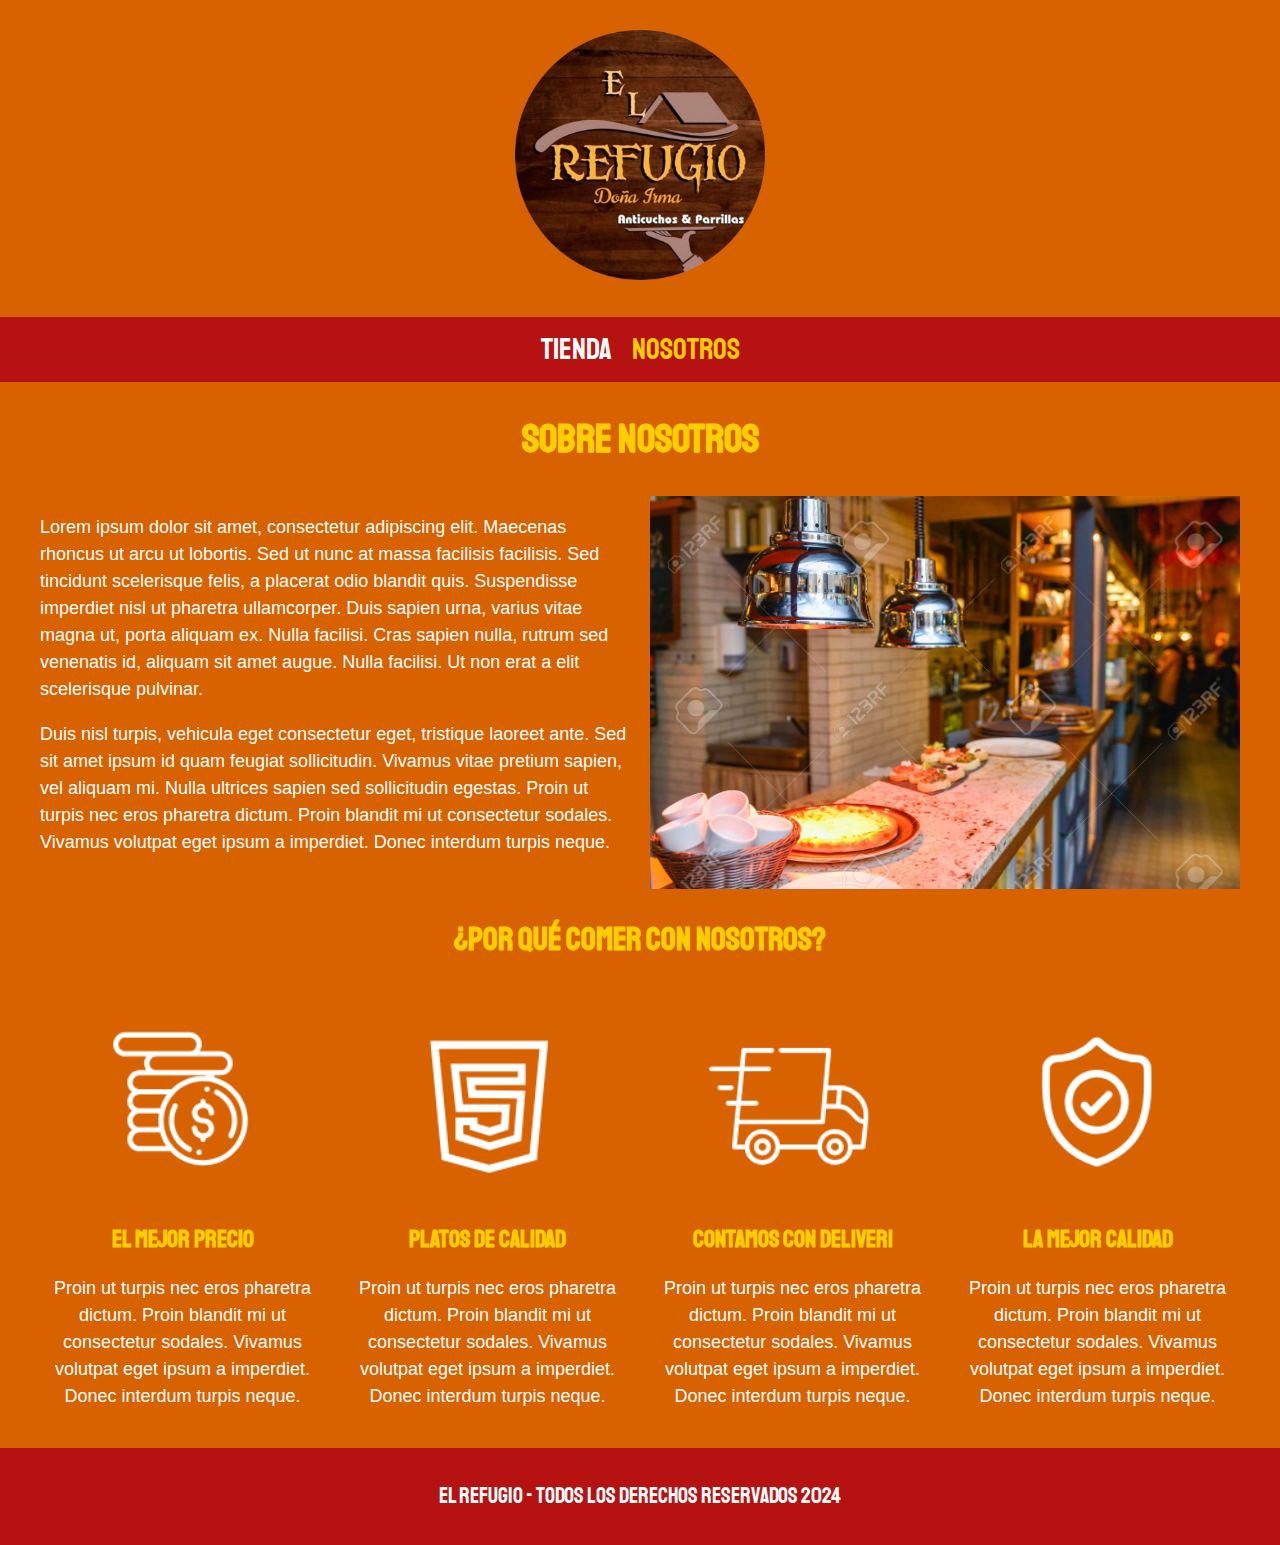
<file: nosotros.html>
<!DOCTYPE html>
<html lang="en">
<head>
    <meta charset="UTF-8">
    <meta http-equiv="X-UA-Compatible" content="IE=edge">
    <meta name="viewport" content="width=device-width, initial-scale=1.0">
    <title>Front end Store</title>
    <link rel="stylesheet" href="css/normalize.css">
    <link href="https://fonts.googleapis.com/css2?family=Staatliches&display=swap" rel="stylesheet">
    <link rel="stylesheet" href="css/styles.css">
</head>
<body>
    <header class="header">
        <a href="index.html">
            <img class="header__logo" src="img/logo.png" alt="Logotipo">
        </a>
    </header>

    <nav class="navegacion">
        <a class="navegacion__enlace" href="index.html">Tienda</a>
        <a class="navegacion__enlace navegacion__enlace--activo" href="nosotros.html">Nosotros</a>
    </nav>

    <main class="contenedor">
        <h1>Sobre Nosotros</h1>

        <div class="nosotros">
            <div class="nosotros__contenido">
                <p>Lorem ipsum dolor sit amet, consectetur adipiscing elit. Maecenas rhoncus ut arcu ut lobortis. 
                    Sed ut nunc at massa facilisis facilisis. Sed tincidunt scelerisque felis, a placerat odio blandit quis. 
                    Suspendisse imperdiet nisl ut pharetra ullamcorper. Duis sapien urna, varius vitae magna ut, porta aliquam ex.
                    Nulla facilisi. Cras sapien nulla, rutrum sed venenatis id, aliquam sit amet augue. Nulla facilisi. 
                    Ut non erat a elit scelerisque pulvinar.</p>
                <p>
                    Duis nisl turpis, vehicula eget consectetur eget, tristique laoreet ante. Sed sit amet ipsum id quam feugiat sollicitudin.
                    Vivamus vitae pretium sapien, vel aliquam mi. Nulla ultrices sapien sed sollicitudin egestas.
                    Proin ut turpis nec eros pharetra dictum. Proin blandit mi ut consectetur sodales. Vivamus volutpat eget ipsum a imperdiet.
                    Donec interdum turpis neque.</p>
        

            </div>
            <img class="nosotros__imagen" src="img/nosotros.jpg" alt="imagen nosotros">
        </div>
    </main>

    <section class="contenedor">
        <h2 class="comprar__titulo">¿Por qué Comer con Nosotros?</h2>

        <div class="bloques">
            <div class="bloque">
                <img class="bloque__imagen" src="img/icono_1.png" alt="porque comprar">
                <h3 class="bloque__titulo">El Mejor Precio</h3>
                <p>Proin ut turpis nec eros pharetra dictum. Proin blandit mi ut consectetur sodales. Vivamus volutpat eget ipsum a imperdiet.
                    Donec interdum turpis neque.</p>
            </div>  <!-- bloque -->

            <div class="bloque">
                <img class="bloque__imagen" src="img/icono_2.png" alt="porque comprar">
                <h3 class="bloque__titulo">Platos de Calidad</h3>
                <p>Proin ut turpis nec eros pharetra dictum. Proin blandit mi ut consectetur sodales. Vivamus volutpat eget ipsum a imperdiet.
                    Donec interdum turpis neque.</p>
            </div>  <!-- bloque -->

            <div class="bloque">
                <img class="bloque__imagen" src="img/icono_3.png" alt="porque comprar">
                <h3 class="bloque__titulo">Contamos con Deliveri</h3>
                <p>Proin ut turpis nec eros pharetra dictum. Proin blandit mi ut consectetur sodales. Vivamus volutpat eget ipsum a imperdiet.
                    Donec interdum turpis neque.</p>
            </div>  <!-- bloque -->

            <div class="bloque">
                <img class="bloque__imagen" src="img/icono_4.png" alt="porque comprar">
                <h3 class="bloque__titulo">La mejor calidad</h3>
                <p>Proin ut turpis nec eros pharetra dictum. Proin blandit mi ut consectetur sodales. Vivamus volutpat eget ipsum a imperdiet.
                    Donec interdum turpis neque.</p>
            </div>  <!-- bloque -->

        </div>  <!-- bloques -->

    </section>

    <footer class="footer">
        <p class="footer__texto">El Refugio - Todos los derechos reservados 2024</p>
    </footer>
    
</body>
</html>
</file>
<file: css/styles.css>
:root {
    --primario: #d86100;
    --primarioOscuro: #b61212;
    --secundario: #FFCE00;
    --secundarioOscuro: rgb(233,287,2);
    --blanco: #FFF;
    --negro: #000;

    --fuentePrincipal: 'Staatliches', cursive;
}

html {
    box-sizing: border-box;
    font-size: 62.5%;
}

*, *:before, *:after {
    box-sizing: inherit;
}

/* Globales */
body {
    background-color: var(--primario);
    font-size: 1.6rem;
    line-height: 1.5;
}

p {
    font-size: 1.8rem;
    font-family: Arial, Helvetica, sans-serif;
    color: var(--blanco);
}

a {
    text-decoration: none;
}

img {
    width: 100%;
}

.contenedor {
    max-width: 120rem;
    margin: 0 auto;
}

h1, h2, h3 {
    text-align: center;
    color: var(--secundario);
    font-family: var(--fuentePrincipal);
}

h1 {
    font-size: 4rem;
}

h2 {
    font-size: 3.2rem;
}

h3 {
    font-size: 2.4rem;
}

/* Header */
.header {
    display: flex;
    justify-content: center;
}

.header__logo {
    margin: 3rem 0;
    height: 25rem;
}

/* Footer */
.footer {
    background-color: var(--primarioOscuro);
    padding: 1rem 0;
    margin-top: 2rem;
}

.footer__texto {
    font-family: var(--fuentePrincipal);
    text-align: center;
    font-size: 2.2rem;
}

/* Navegacion */
.navegacion {
    background-color: var(--primarioOscuro);
    padding: 1rem 0;
    display: flex;
    justify-content: center;
    gap: 2rem;
}

.navegacion__enlace {
    font-family: var(--fuentePrincipal);
    color: var(--blanco);
    font-size: 3rem;
}

.navegacion__enlace--activo,
.navegacion__enlace:hover {
    color: var(--secundario);
}

/* Grid */
.grid {
    display: grid;
    /* grid-template-columns: repeat(2, 1fr); */
    gap: 2rem;
}

@media (min-width: 768px) {
    .grid {
        grid-template-columns: repeat(3, 1fr);
    }
}

/* Productos */

.producto {
    background-color: var(--primarioOscuro);
    padding: 1rem;
}

.producto__nombre {
    font-size: 4rem;
}

.producto__precio {
    font-size: 2.8rem;
    color: var(--secundario);
}

.producto__nombre,
.producto__precio {
    font-family: var(--fuentePrincipal);
    margin: 1rem 0;
    text-align: center;
    line-height: 1.2;
}

/* Video */
.video {
    position: relative;
}

.overlay {
    position: absolute;
    height: 100%;
    width: 100%;
}

video {
    width: 50%;
    align-content: center;
    margin-left: 30rem;
    margin-bottom: 2rem;
}



/* Graficos  */
.grafico {
    min-height: 30rem;
    background-repeat: no-repeat;
    background-size: cover;
    grid-column: 1 / 3;

}
.grafico--camisas {
    grid-row: 2 / 3;
    background-image: url(../img/grafico1.jpg);
}

.grafico--node {
    background-image: url(../img/grafico2.jpg);
    grid-row: 8 / 9;
}

@media (min-width: 768px) {
    .grafico--node {
        grid-row: 5 / 6;
        grid-column: 2 / 4;
    }
}

/* Nosotros */
.nosotros {
    display: grid;
    grid-template-rows: repeat(2, auto);
}

@media (min-width: 768px) {
    .nosotros {
        display: grid;
        grid-template-columns: repeat(2, 1fr);
        column-gap: 2rem;
    }
}

.nosotros__imagen {
    grid-row: 1 / 2;
}

@media (min-width: 768px) {
    .nosotros__imagen {
        grid-column: 2 / 3;
    }
}

/* Bloques */
.bloques {
    display: grid;
    grid-template-columns: repeat(2, 1fr);
    gap: 2rem;
}

@media (min-width: 768px) {
    .bloques {
        grid-template-columns: repeat(4, 1fr);
    }
}

.bloque {
     text-align: center;
}

.bloque__titulo {
    margin: 0;
}

/* Pagina del producto */
@media (min-width: 768px) {
    .camisa {
        display: grid;
        grid-template-columns: repeat(2, 1fr);
        column-gap: 2rem;
    }
}

.formulario {
    display: grid;
    grid-template-columns: repeat(2, 1fr);
    gap: 2rem;
}

.formulario__campo {
    border-color: var(--primarioOscuro);
    border-width: 1rem;
    border-style: solid;

    background-color: transparent;
    color: var(--blanco);
    font-size: 2rem;
    font-family: Arial, Helvetica, sans-serif;
    padding: 1rem;
    appearance: none;
}

.formulario__submit {
    background-color: var(--secundarioOscuro);
    border: none;
    font-size: 2rem;
    font-family: var(--fuentePrincipal);
    padding: 2rem;
    transition: background-color .3s ease; 
    grid-column: 1 / 3;
}

.formulario__submit:hover {
    cursor: pointer;
    background-color: var(--secundario);
}
</file>
